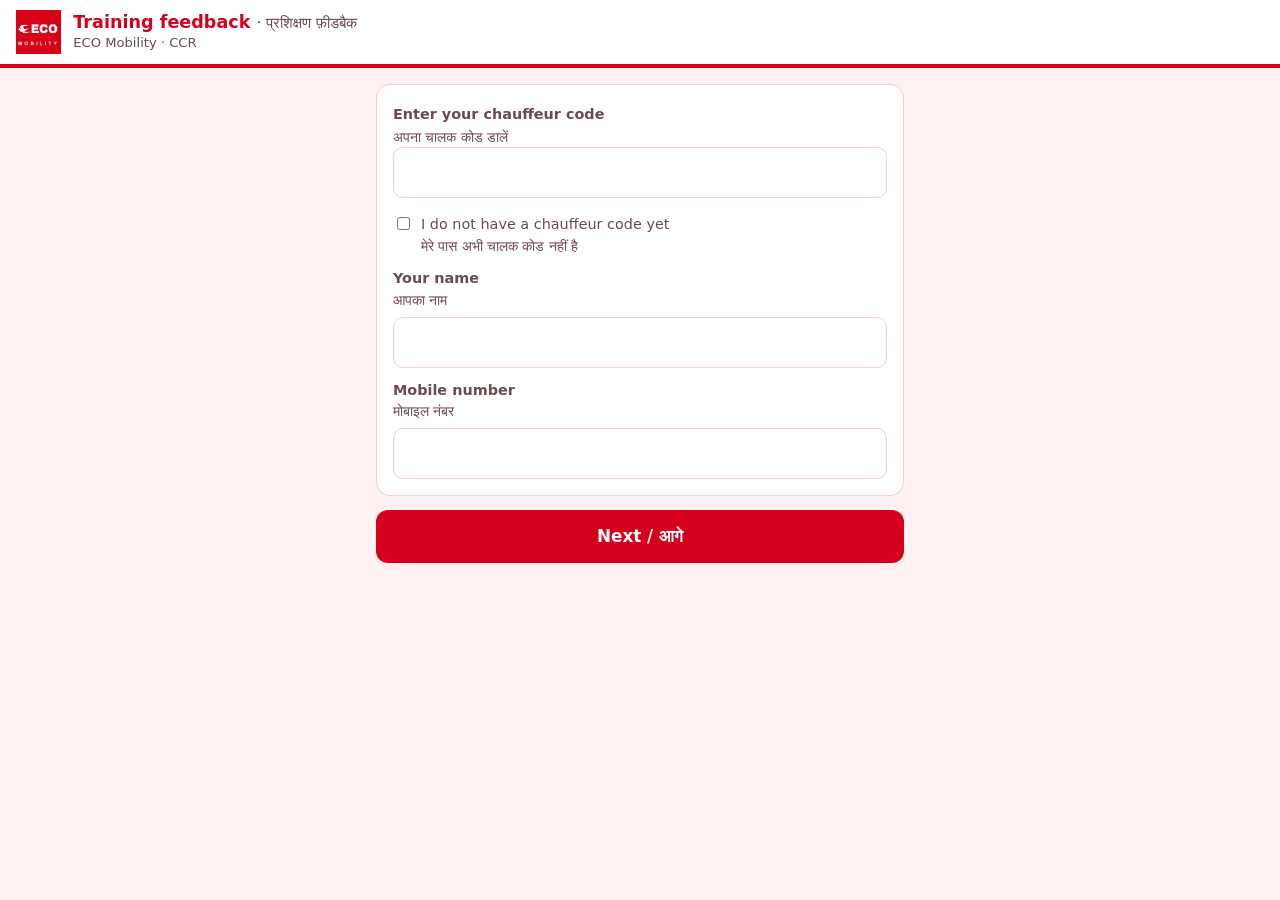
<file: feedback.html>
<!doctype html>
<html lang="en">
<head>
<meta charset="utf-8">
<meta name="viewport" content="width=device-width, initial-scale=1, viewport-fit=cover">
<meta name="robots" content="noindex">
<title>Training Feedback · ECO Mobility</title>
<link rel="icon" href="logo.webp" type="image/webp">
<style>
/* Phone-first single column: white header with the square logo, then one large card per step.
   Big 1-5 buttons so chauffeurs can answer with a thumb; logo red for actions. */
:root {
  --brand: #d6001c; --bg: #fff1f2; --surface: #ffffff; --surface-2: #fde7ea; --ink: #2a1215; --ink-2: #6d4a4f; --line: #f1cfd4;
  --good: #2f7d32; --good-soft: #dcefdc; --bad: #9f1d13; --bad-soft: #f6d6d2;
  --font: "Noto Sans", "Nirmala UI", "Segoe UI", system-ui, sans-serif;
  color-scheme: light;
}
* { box-sizing: border-box; }
html, body { margin: 0; }
body { background: var(--bg); color: var(--ink); font: 17px/1.5 var(--font); -webkit-font-smoothing: antialiased; }
[hidden] { display: none !important; }
button, input, select { font: inherit; color: inherit; }
:focus-visible { outline: 3px solid var(--brand); outline-offset: 2px; }
header { background: var(--surface); border-bottom: 4px solid var(--brand); padding: calc(env(safe-area-inset-top, 0px) + 10px) 16px 10px; display: flex; align-items: center; gap: 12px; }
header img { height: 44px; width: auto; display: block; }
header h1 { margin: 0; font-size: 1.1rem; color: var(--brand); line-height: 1.2; }
header .sub { font-size: .82rem; color: var(--ink-2); }
main { max-width: 560px; margin: 0 auto; padding: 16px 16px calc(env(safe-area-inset-bottom, 0px) + 40px); display: grid; gap: 14px; }
.card { background: var(--surface); border: 1px solid var(--line); border-radius: 14px; padding: 16px; display: grid; gap: 12px; min-width: 0; }
.card > * { min-width: 0; }
.session { font-size: .92rem; color: var(--ink-2); }
.session b { color: var(--ink); }
.langs { display: flex; flex-wrap: wrap; gap: 6px; }
.langs button { border: 1px solid var(--line); background: var(--surface); border-radius: 99px; padding: 6px 12px; cursor: pointer; font-size: .95rem; }
.langs button.on { background: var(--brand); color: #fff; border-color: var(--brand); }
h2 { margin: 0; font-size: 1.15rem; }
label { font-size: .9rem; font-weight: 600; color: var(--ink-2); margin-bottom: -6px; }
select { width: 100%; border: 1px solid var(--line); border-radius: 10px; padding: 12px; font-size: 1.05rem; background: var(--surface); }
input[type=search], input[type=text], input[type=tel] { width: 100%; border: 1px solid var(--line); border-radius: 10px; padding: 12px; font-size: 1.05rem; background: var(--surface); }
.names { display: grid; gap: 6px; max-height: 55vh; overflow-y: auto; overflow-x: hidden; }
.names button { display: flex; justify-content: space-between; align-items: center; gap: 8px; text-align: left; border: 1px solid var(--line); background: var(--surface); border-radius: 10px; padding: 12px; cursor: pointer; font-size: 1.02rem; }
.names button:disabled { opacity: .55; cursor: default; }
.names button span:first-child { min-width: 0; overflow-wrap: anywhere; }
.names button .tag { flex: none; font-size: .8rem; background: var(--good-soft); color: var(--good); border-radius: 99px; padding: 2px 9px; font-weight: 700; }
.btn { border: 0; border-radius: 12px; padding: 14px; font-size: 1.05rem; font-weight: 700; cursor: pointer; background: var(--brand); color: #fff; width: 100%; }
.btn:disabled { opacity: .5; }
.btn-ghost { background: transparent; color: var(--brand); border: 1px solid var(--line); }
.row { display: flex; gap: 10px; }
.row .btn { flex: 1; }
.q { display: grid; gap: 8px; padding: 12px 0; border-top: 1px solid var(--line); }
.q:first-of-type { border-top: 0; }
.q p { margin: 0; font-weight: 600; }
.q .num { color: var(--brand); margin-right: 4px; }
.scale { display: grid; grid-template-columns: repeat(5, 1fr); gap: 6px; }
.scale button { height: 52px; border: 1px solid var(--line); border-radius: 10px; background: var(--surface); font-size: 1.25rem; font-weight: 800; cursor: pointer; }
.scale button.on { background: var(--brand); color: #fff; border-color: var(--brand); }
.bi { display: block; font-size: .95em; font-weight: 500; color: var(--ink-2); }
.bi-inline { font-weight: 500; font-size: .85em; color: var(--ink-2); }
.langbig { display: grid; gap: 10px; }
.langbig button { border: 2px solid var(--line); background: var(--surface); border-radius: 12px; padding: 16px; font-size: 1.3rem; font-weight: 700; cursor: pointer; }
.langbig button:hover, .langbig button:focus-visible { border-color: var(--brand); color: var(--brand); }
.langbig.small { grid-template-columns: repeat(2, 1fr); }
.langbig.small button { font-size: 1.05rem; padding: 12px; }
.linkbtn { background: none; border: 0; color: var(--brand); font-weight: 600; text-decoration: underline; cursor: pointer; padding: 4px; justify-self: center; }
.hint { font-size: .85rem; color: var(--ink-2); margin: 0; }
.msg { border-radius: 10px; padding: 12px; font-size: .98rem; }
.msg:not(.bad):not(.ok) { background: var(--warn-soft, #fff4dc); color: var(--ink-2); }
label.nocode { display: flex; gap: 8px; align-items: flex-start; font-weight: 500; margin: 4px 0 0; }
label.nocode input { width: auto; margin-top: 3px; }
.msg.bad { background: var(--bad-soft); color: var(--bad); }
.msg.ok { background: var(--good-soft); color: var(--good); font-weight: 600; text-align: center; font-size: 1.1rem; padding: 20px; }
.who { font-weight: 700; }
.center { text-align: center; color: var(--ink-2); padding: 30px 0; }
</style>
</head>
<body>
<header><img src="logo.webp" alt="ECO Mobility"><div><h1 id="t-title">Training feedback</h1><div class="sub">ECO Mobility · CCR</div></div></header>
<main id="app"><div class="center">Loading…</div></main>
<script src="config.js?v=202610101000"></script>
<script src="fb-i18n.js?v=202610101000"></script>
<script src="feedback.js?v=202611141200"></script>
</body>
</html>
</file>
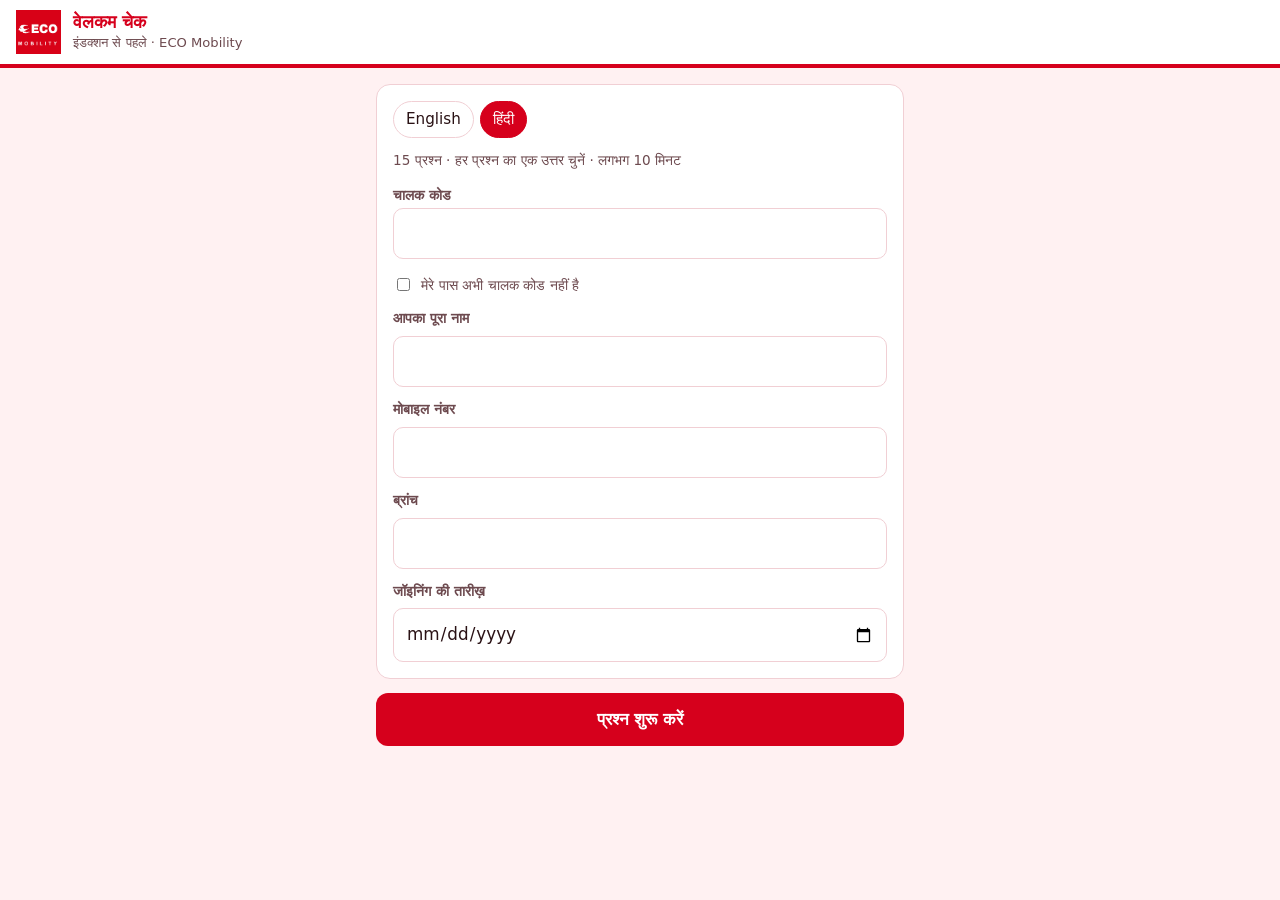
<file: quiz.html>
<!doctype html>
<html lang="en">
<head>
<meta charset="utf-8">
<meta name="viewport" content="width=device-width, initial-scale=1, viewport-fit=cover">
<meta name="robots" content="noindex">
<title>Welcome Check · ECO Mobility</title>
<link rel="icon" href="logo.webp" type="image/webp">
<style>
/* Phone-first single column: white header with the square logo, then one large card per step.
   Big 1-5 buttons so chauffeurs can answer with a thumb; logo red for actions. */
:root {
  --brand: #d6001c; --bg: #fff1f2; --surface: #ffffff; --surface-2: #fde7ea; --ink: #2a1215; --ink-2: #6d4a4f; --line: #f1cfd4;
  --good: #2f7d32; --good-soft: #dcefdc; --bad: #9f1d13; --bad-soft: #f6d6d2;
  --font: "Noto Sans", "Nirmala UI", "Segoe UI", system-ui, sans-serif;
  color-scheme: light;
}
* { box-sizing: border-box; }
html, body { margin: 0; }
body { background: var(--bg); color: var(--ink); font: 17px/1.5 var(--font); -webkit-font-smoothing: antialiased; }
[hidden] { display: none !important; }
button, input, select { font: inherit; color: inherit; }
:focus-visible { outline: 3px solid var(--brand); outline-offset: 2px; }
header { background: var(--surface); border-bottom: 4px solid var(--brand); padding: calc(env(safe-area-inset-top, 0px) + 10px) 16px 10px; display: flex; align-items: center; gap: 12px; }
header img { height: 44px; width: auto; display: block; }
header h1 { margin: 0; font-size: 1.1rem; color: var(--brand); line-height: 1.2; }
header .sub { font-size: .82rem; color: var(--ink-2); }
main { max-width: 560px; margin: 0 auto; padding: 16px 16px calc(env(safe-area-inset-bottom, 0px) + 40px); display: grid; gap: 14px; }
.card { background: var(--surface); border: 1px solid var(--line); border-radius: 14px; padding: 16px; display: grid; gap: 12px; min-width: 0; }
.card > * { min-width: 0; }
.session { font-size: .92rem; color: var(--ink-2); }
.session b { color: var(--ink); }
.langs { display: flex; flex-wrap: wrap; gap: 6px; }
.langs button { border: 1px solid var(--line); background: var(--surface); border-radius: 99px; padding: 6px 12px; cursor: pointer; font-size: .95rem; }
.langs button.on { background: var(--brand); color: #fff; border-color: var(--brand); }
h2 { margin: 0; font-size: 1.15rem; }
label { font-size: .9rem; font-weight: 600; color: var(--ink-2); margin-bottom: -6px; }
select { width: 100%; border: 1px solid var(--line); border-radius: 10px; padding: 12px; font-size: 1.05rem; background: var(--surface); }
input[type=search], input[type=text], input[type=tel], input[type=date] { width: 100%; border: 1px solid var(--line); border-radius: 10px; padding: 12px; font-size: 1.05rem; background: var(--surface); }
.names { display: grid; gap: 6px; max-height: 55vh; overflow-y: auto; overflow-x: hidden; }
.names button { display: flex; justify-content: space-between; align-items: center; gap: 8px; text-align: left; border: 1px solid var(--line); background: var(--surface); border-radius: 10px; padding: 12px; cursor: pointer; font-size: 1.02rem; }
.names button:disabled { opacity: .55; cursor: default; }
.names button span:first-child { min-width: 0; overflow-wrap: anywhere; }
.names button .tag { flex: none; font-size: .8rem; background: var(--good-soft); color: var(--good); border-radius: 99px; padding: 2px 9px; font-weight: 700; }
.btn { border: 0; border-radius: 12px; padding: 14px; font-size: 1.05rem; font-weight: 700; cursor: pointer; background: var(--brand); color: #fff; width: 100%; }
.btn:disabled { opacity: .5; }
.btn-ghost { background: transparent; color: var(--brand); border: 1px solid var(--line); }
.row { display: flex; gap: 10px; }
.row .btn { flex: 1; }
.q { display: grid; gap: 8px; padding: 12px 0; border-top: 1px solid var(--line); }
.q:first-of-type { border-top: 0; }
.q p { margin: 0; font-weight: 600; }
.q .num { color: var(--brand); margin-right: 4px; }
.scale { display: grid; grid-template-columns: repeat(5, 1fr); gap: 6px; }
.scale button { height: 52px; border: 1px solid var(--line); border-radius: 10px; background: var(--surface); font-size: 1.25rem; font-weight: 800; cursor: pointer; }
.scale button.on { background: var(--brand); color: #fff; border-color: var(--brand); }
.bi { display: block; font-size: .95em; font-weight: 500; color: var(--ink-2); }
.bi-inline { font-weight: 500; font-size: .85em; color: var(--ink-2); }
.langbig { display: grid; gap: 10px; }
.langbig button { border: 2px solid var(--line); background: var(--surface); border-radius: 12px; padding: 16px; font-size: 1.3rem; font-weight: 700; cursor: pointer; }
.langbig button:hover, .langbig button:focus-visible { border-color: var(--brand); color: var(--brand); }
.langbig.small { grid-template-columns: repeat(2, 1fr); }
.langbig.small button { font-size: 1.05rem; padding: 12px; }
.linkbtn { background: none; border: 0; color: var(--brand); font-weight: 600; text-decoration: underline; cursor: pointer; padding: 4px; justify-self: center; }
.hint { font-size: .85rem; color: var(--ink-2); margin: 0; }
.msg { border-radius: 10px; padding: 12px; font-size: .98rem; }
.msg:not(.bad):not(.ok) { background: var(--warn-soft, #fff4dc); color: var(--ink-2); }
label.nocode { display: flex; gap: 8px; align-items: flex-start; font-weight: 500; margin: 4px 0 0; }
label.nocode input { width: auto; margin-top: 3px; }
.msg.bad { background: var(--bad-soft); color: var(--bad); }
.msg.ok { background: var(--good-soft); color: var(--good); font-weight: 600; text-align: center; font-size: 1.1rem; padding: 20px; }
.who { font-weight: 700; }
.center { text-align: center; color: var(--ink-2); padding: 30px 0; }
.opts { display: grid; gap: 6px; }
.opts button { display: flex; gap: 10px; align-items: flex-start; text-align: left; border: 1px solid var(--line); background: var(--surface); border-radius: 10px; padding: 11px 12px; cursor: pointer; font-size: 1rem; }
.opts button b { flex: none; width: 26px; height: 26px; border-radius: 50%; background: var(--surface-2); color: var(--brand); display: grid; place-items: center; font-size: .9rem; }
.opts button.on { background: var(--brand); color: #fff; border-color: var(--brand); }
.opts button.on b { background: #fff; }
.msg.ok .big { font-size: 1.8rem; font-weight: 800; margin: 8px 0; }
</style>
</head>
<body>
<header><img src="logo.webp" alt="ECO Mobility"><div><h1 id="t-title">Welcome Check</h1><div class="sub" id="t-sub">ECO Mobility</div></div></header>
<main id="app"><div class="center">Loading…</div></main>
<script src="config.js?v=202610101000"></script>
<script src="quiz-i18n.js?v=202611171200"></script>
<script src="quiz.js?v=202611171200"></script>
</body>
</html>
</file>
